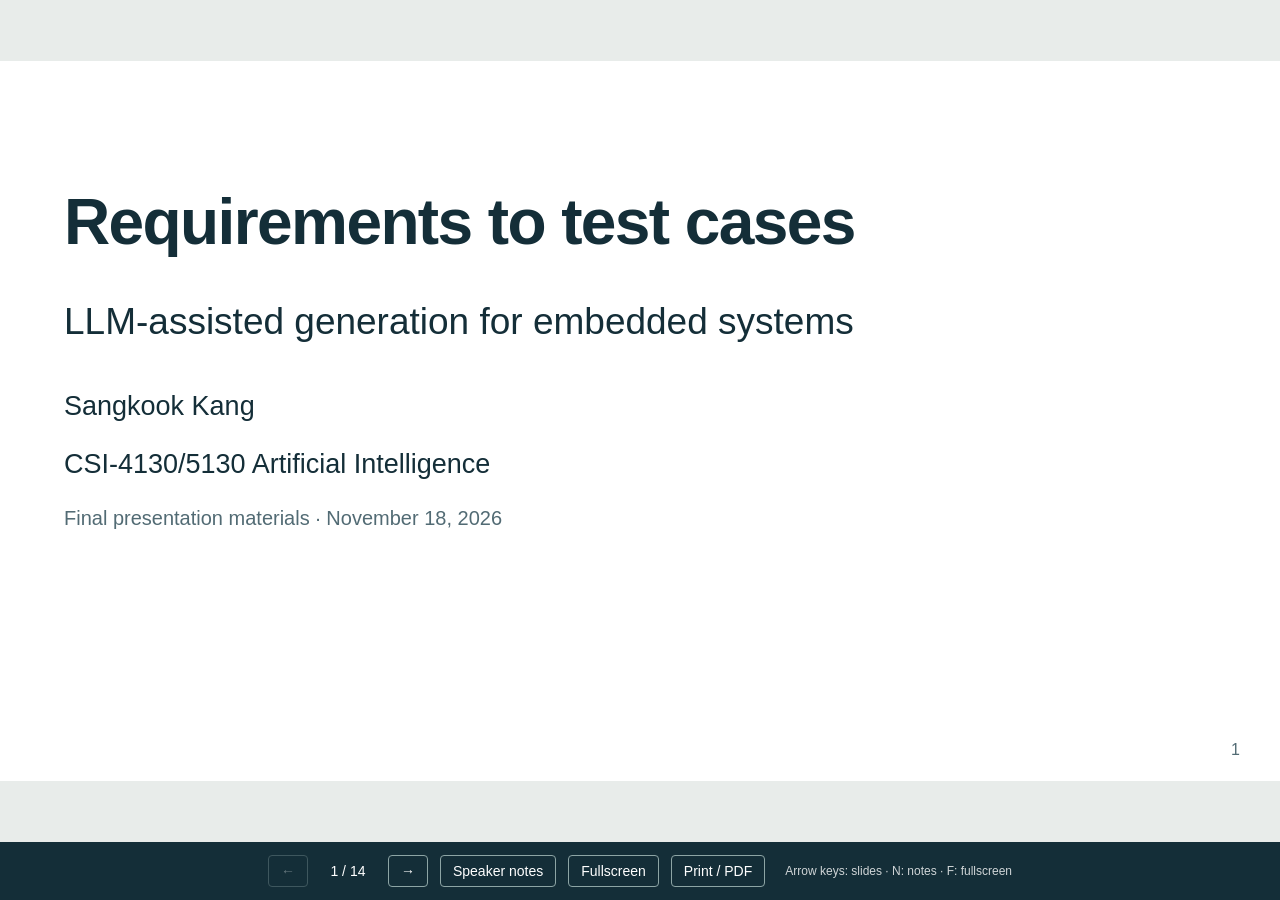
<file: presentation/project_presentation.html>
<!doctype html><html lang="en"><head><meta charset="utf-8"><meta name="viewport" content="width=device-width,initial-scale=1"><title>Requirements to test cases</title><style>
*{box-sizing:border-box}body{margin:0;background:#e8ecea;color:#142e38;font-family:Arial,"Apple SD Gothic Neo","Malgun Gothic",sans-serif}main{height:calc(100dvh - 58px);position:relative;overflow:hidden}.stage{width:1280px;height:720px;position:absolute;left:50%;top:50%;transform:translate(-50%,-50%) scale(var(--scale,1));transform-origin:center}.slide{display:none;background:#fff;width:1280px;height:720px;padding:50px 64px 48px;position:relative}.slide.active{display:block}h1{font-size:42px;line-height:1.15;letter-spacing:-.025em;margin:0 0 28px;font-weight:650}.body{display:flex;flex-direction:column;gap:17px;max-height:540px}p{font-size:27px;line-height:1.35;margin:0}.lead{font-size:32px;line-height:1.3}.small{font-size:20px;color:#526b74;line-height:1.35}.accent{font-size:27px;color:#176e68;line-height:1.35}.cover h1{font-size:64px;max-width:1000px;margin:75px 0 38px}.cover .body{gap:22px}.cover .lead{font-size:37px;margin-bottom:20px}table{border-collapse:collapse;width:100%;font-size:23px;line-height:1.35}th{text-align:left;color:#176e68;font-weight:600;padding:10px 16px 12px 0;border-bottom:2px solid #a8bbb9}td{padding:11px 18px 11px 0;border-bottom:1px solid #d8e1de;vertical-align:top}td:first-child,th:first-child{width:25%}.chart{display:block;max-width:100%;height:275px;object-fit:contain;object-position:center}.split{display:grid;grid-template-columns:700px 1fr;gap:30px;align-items:center;min-height:440px}.split .chart{width:700px;height:420px}.right{display:flex;flex-direction:column;gap:24px}.right table{font-size:23px}.right td:first-child{width:42%}.right .accent{font-size:26px}.page{position:absolute;bottom:22px;right:40px;font-size:16px;color:#526b74}nav{height:58px;display:flex;align-items:center;justify-content:center;gap:12px;background:#142e38;color:white;font-size:14px}button{background:transparent;border:1px solid #8da5a5;border-radius:4px;padding:7px 12px;color:inherit;font:inherit;cursor:pointer}button:focus-visible{outline:3px solid #8cceba;outline-offset:2px}button:disabled{opacity:.35;cursor:default}#count{min-width:56px;text-align:center}#notes{display:none;height:30dvh;overflow:auto;background:#fff;padding:16px 8vw;line-height:1.6}#notes p,#notes li{font-size:16px}body.notes main{height:calc(70dvh - 58px)}body.notes #notes{display:block}#help{font-size:12px;opacity:.8;margin-left:8px}html[lang="ko"] h1,html[lang="ko"] p,html[lang="ko"] td{word-break:keep-all}html[lang="ko"] table{font-size:22px}@media(max-width:700px){#help{display:none}nav{gap:5px;font-size:12px}button{padding:7px 8px}}@media print{@page{size:13.333in 7.5in;margin:0}body{background:white}main{height:auto;overflow:visible}.stage{position:static;transform:none;width:auto;height:auto}.slide,.slide.active{display:block;break-after:page}nav,#notes{display:none!important}}
</style></head><body><main><div class="stage"><section class="slide cover" aria-label="1"><h1>Requirements to test cases</h1><div class="body"><p class="lead">LLM-assisted generation for embedded systems</p><p class="text">Sangkook Kang</p><p class="text">CSI-4130/5130 Artificial Intelligence</p><p class="small">Final presentation materials · November 18, 2026</p></div><span class="page">1</span></section><section class="slide " aria-label="2"><h1>The testing problem</h1><div class="body"><p class="lead">REQ-002: SOC falls below 10% while the vehicle is in Drive.</p><table><thead><tr><th>Field</th><th>Saved Zero-Shot output</th></tr></thead><tbody><tr><td>Given</td><td>Vehicle is in Drive and SOC is at or above 10%.</td></tr><tr><td>When</td><td>SOC falls below 10%.</td></tr><tr><td>Then</td><td>Display a low-battery warning.</td></tr></tbody></table><p class="accent">The test must retain the state guard and the threshold.</p></div><span class="page">2</span></section><section class="slide " aria-label="3"><h1>Dataset and generation workflow</h1><div class="body"><table><thead><tr><th>Difficulty</th><th>Requirements</th><th>Example</th></tr></thead><tbody><tr><td>Easy</td><td>10</td><td>Threshold warnings</td></tr><tr><td>Medium</td><td>10</td><td>State guards and response deadlines</td></tr><tr><td>Hard</td><td>10</td><td>Debounce conditions and logical restrictions</td></tr></tbody></table><p class="text">Load requirement, build prompt, call the API, parse JSON, save output.</p><p class="accent">30 requirements × 3 strategies = 90 main outputs.</p><p class="small">Synthetic data. Evaluation reference fields stay out of prompts.</p></div><span class="page">3</span></section><section class="slide " aria-label="4"><h1>Three prompting strategies</h1><div class="body"><table><thead><tr><th>Strategy</th><th>Prompt content</th></tr></thead><tbody><tr><td>Zero-Shot</td><td>Task and JSON format, without worked examples</td></tr><tr><td>Structured</td><td>Seven rules for states, triggers, logic and timing</td></tr><tr><td>Few-Shot</td><td>Four independent demonstrations before the target task</td></tr></tbody></table><p class="text">Same requirement set, system instruction and output format.</p><p class="accent">Recorded model argument: gpt-5.6.</p><p class="small">Few-Shot examples are separate from all 30 evaluation requirements.</p></div><span class="page">4</span></section><section class="slide " aria-label="5"><h1>Evaluation rubric</h1><div class="body"><table><thead><tr><th>Criterion</th><th>Review target</th></tr></thead><tbody><tr><td>Preconditions</td><td>Usable initial state and required guards</td></tr><tr><td>Trigger</td><td>Concrete event or elapsed condition</td></tr><tr><td>Expected behavior</td><td>Required actions and response deadlines</td></tr><tr><td>Conditions / boundaries</td><td>Fidelity within the chosen scenario</td></tr><tr><td>Unsupported behavior</td><td>No unjustified assumptions or responses</td></tr></tbody></table><p class="accent">Each criterion: 0, 1 or 2. Equal-weight total: 0–10.</p><p class="small">One unblinded AI reviewer. No independent human validation.</p></div><span class="page">5</span></section><section class="slide " aria-label="6"><h1>Recorded quality scores</h1><div class="body"><div class="split"><div><img class="chart" src="[data-uri]" alt="results/analysis/charts/strategy_means.png"></div><div class="right"><table><thead><tr><th>Strategy</th><th>Mean /10</th><th>Full score</th></tr></thead><tbody><tr><td>Zero-Shot</td><td>9.7000</td><td>26/30</td></tr><tr><td>Structured</td><td>10.0000</td><td>30/30</td></tr><tr><td>Few-Shot</td><td>9.8667</td><td>29/30</td></tr></tbody></table><p class="small">30/30 cases scored for every strategy.</p><p class="accent">These are rubric judgments, not validated accuracy rates.</p></div></div></div><span class="page">6</span></section><section class="slide " aria-label="7"><h1>Trigger placement in REQ-018</h1><div class="body"><p class="text">Charging requires a request and successful connector locking.</p><table><thead><tr><th>Strategy</th><th>Saved When field</th></tr></thead><tbody><tr><td>Zero-Shot</td><td>The system processes the charging request</td></tr><tr><td>Structured</td><td>A charging request is received.</td></tr><tr><td>Few-Shot</td><td>A charging request is received and the connector is locked successfully.</td></tr></tbody></table><p class="accent">Zero-Shot: 7/10. Structured and Few-Shot: 10/10.</p><p class="small">The requirement does not impose a unique request/locking order.</p></div><span class="page">7</span></section><section class="slide " aria-label="8"><h1>Necessary conditions in REQ-023</h1><div class="body"><p class="lead">Accept only if checksum is valid AND message age is less than 100 ms.</p><table><thead><tr><th>Strategy</th><th>Selected scenario and outcome</th><th>Total</th></tr></thead><tbody><tr><td>Zero-Shot</td><td>Valid checksum + young command: accepts</td><td>6/10</td></tr><tr><td>Few-Shot</td><td>Valid checksum + young command: accepts</td><td>6/10</td></tr><tr><td>Structured</td><td>Valid checksum + age exactly 100 ms: rejects</td><td>10/10</td></tr></tbody></table><p class="accent">The manual reference also assumes guaranteed acceptance.</p><p class="small">Necessary conditions do not, by themselves, guarantee acceptance.</p></div><span class="page">8</span></section><section class="slide " aria-label="9"><h1>Condition fidelity and unsupported additions</h1><div class="body"><img class="chart" src="[data-uri]" alt="report/figures/unsupported_additions.png"><p class="lead">Condition/boundary score: 2/2 for all 90 cases.</p><p class="text">This measures one scenario, not exhaustive branch coverage.</p><p class="accent">Material additions: both occur in REQ-023.</p><p class="small">Minor setup restrictions and material logical inventions remain separate.</p></div><span class="page">9</span></section><section class="slide " aria-label="10"><h1>Working generator demonstration</h1><div class="body"><p class="lead">Local demo: http://127.0.0.1:8765</p><table><thead><tr><th>Step</th><th>Action</th></tr></thead><tbody><tr><td>1</td><td>Saved experiment: REQ-002, Zero-Shot</td></tr><tr><td>2</td><td>REQ-018: compare all three strategies</td></tr><tr><td>3</td><td>REQ-023: inspect Structured and download JSON</td></tr><tr><td>Optional</td><td>Live API: enter a new synthetic requirement</td></tr></tbody></table><p class="accent">Saved mode needs no API key. Live mode uses a server-side key.</p></div><span class="page">10</span></section><section class="slide " aria-label="11"><h1>Interpretation and limitations</h1><div class="body"><table><thead><tr><th>Comparison</th><th>Higher / equal / lower</th></tr></thead><tbody><tr><td>Structured minus Zero-Shot</td><td>4 / 26 / 0</td></tr><tr><td>Few-Shot minus Zero-Shot</td><td>3 / 27 / 0</td></tr><tr><td>Structured minus Few-Shot</td><td>1 / 29 / 0</td></tr></tbody></table><p class="accent">Without REQ-023, Structured and Few-Shot tie at 10/10.</p><p class="text">One unblinded AI reviewer. Synthetic data. One generation per pair.</p><p class="small">No independent human validation, hardware execution or measured speedup.</p></div><span class="page">11</span></section><section class="slide " aria-label="12"><h1>Conclusion and next research steps</h1><div class="body"><p class="lead">The prototype generates reviewable Given–When–Then drafts.</p><p class="text">90 recorded outputs, shared scoring rules, analysis and a working local demo.</p><p class="text">Clearer structure can coexist with logical and reference errors.</p><p class="accent">Next research: independent human review, repeated runs and broader requirements.</p><p class="lead">Questions</p></div><span class="page">12</span></section><section class="slide " aria-label="13"><h1>Appendix A  Sources and attribution</h1><div class="body"><table><thead><tr><th>Source</th><th>Role</th></tr></thead><tbody><tr><td>Brown et al., 2020</td><td>Few-shot learning through textual demonstrations</td></tr><tr><td>Yuan et al., 2023 / revised 2024</td><td>LLM unit-test generation and correctness concerns</td></tr><tr><td>Cucumber Gherkin reference</td><td>Given, When and Then terminology</td></tr><tr><td>Project artifacts</td><td>Requirements, outputs, ratings and figures</td></tr></tbody></table><p class="small">OpenAI assistant assistance includes code, ratings, analysis and report preparation.</p><p class="small">Complete references and links appear in the notes and final report.</p></div><span class="page">13</span></section><section class="slide " aria-label="14"><h1>Appendix B  Detailed scores</h1><div class="body"><table><thead><tr><th>Mean /2</th><th>Zero-Shot</th><th>Structured</th><th>Few-Shot</th></tr></thead><tbody><tr><td>Preconditions</td><td>1.9667</td><td>2.0000</td><td>2.0000</td></tr><tr><td>Trigger</td><td>1.9667</td><td>2.0000</td><td>2.0000</td></tr><tr><td>Expected behavior</td><td>1.9333</td><td>2.0000</td><td>1.9333</td></tr><tr><td>Conditions / boundaries</td><td>2.0000</td><td>2.0000</td><td>2.0000</td></tr><tr><td>No unsupported behavior</td><td>1.8333</td><td>2.0000</td><td>1.9333</td></tr></tbody></table><table><thead><tr><th>Mean total /10</th><th>Easy</th><th>Medium</th><th>Hard</th></tr></thead><tbody><tr><td>Zero-Shot</td><td>9.90</td><td>9.60</td><td>9.60</td></tr><tr><td>Structured</td><td>10.00</td><td>10.00</td><td>10.00</td></tr><tr><td>Few-Shot</td><td>10.00</td><td>10.00</td><td>9.60</td></tr></tbody></table><p class="small">Each difficulty group contains 10 requirements. Higher is better throughout.</p></div><span class="page">14</span></section></div></main><nav><button id="prev" aria-label="Previous slide">←</button><span id="count" aria-live="polite"></span><button id="next" aria-label="Next slide">→</button><button id="toggle" aria-expanded="false" aria-controls="notes">Speaker notes</button><button id="full">Fullscreen</button><button id="print">Print / PDF</button><span id="help">Arrow keys: slides · N: notes · F: fullscreen</span></nav><aside id="notes"><p id="note-time"></p><p id="note-text"></p><ul id="sources"></ul></aside><script>
const data={"slides": [{"title": "Requirements to test cases", "blocks": [{"type": "lead", "text": "LLM-assisted generation for embedded systems"}, {"type": "text", "text": "Sangkook Kang"}, {"type": "text", "text": "CSI-4130/5130 Artificial Intelligence"}, {"type": "small", "text": "Final presentation materials · November 18, 2026"}], "notes": "This project asks whether an LLM can translate embedded-system requirements into Given–When–Then test drafts. I built a generator and compared three prompts on the same dataset. I will show both the outputs and the limits of the evaluation.", "seconds": 20, "sources": ["README.md", "report/final_report.md"]}, {"title": "The testing problem", "blocks": [{"type": "lead", "text": "REQ-002: SOC falls below 10% while the vehicle is in Drive."}, {"type": "table", "headers": ["Field", "Saved Zero-Shot output"], "rows": [["Given", "Vehicle is in Drive and SOC is at or above 10%."], ["When", "SOC falls below 10%."], ["Then", "Display a low-battery warning."]]}, {"type": "accent", "text": "The test must retain the state guard and the threshold."}], "notes": "A requirement combines context with a triggering condition and an expected response. REQ-002 is a successful example: Drive is the guard, the downward SOC crossing is the event, and the warning is the response. The slide shortens the saved wording for readability. It does not show an executable hardware test.", "seconds": 35, "sources": ["data/requirements.csv: REQ-002", "results/zero_shot_results.csv: REQ-002"]}, {"title": "Dataset and generation workflow", "blocks": [{"type": "table", "headers": ["Difficulty", "Requirements", "Example"], "rows": [["Easy", "10", "Threshold warnings"], ["Medium", "10", "State guards and response deadlines"], ["Hard", "10", "Debounce conditions and logical restrictions"]]}, {"type": "text", "text": "Load requirement, build prompt, call the API, parse JSON, save output."}, {"type": "accent", "text": "30 requirements × 3 strategies = 90 main outputs."}, {"type": "small", "text": "Synthetic data. Evaluation reference fields stay out of prompts."}], "notes": "The dataset contains 30 synthetic requirements, balanced by difficulty. Each has a manual reference. The Python pipeline saves one scenario per requirement and strategy. All 90 main outputs have successful generation records. The four-case Structured and Few-Shot checks are preliminary calls, not additional evaluation cases.", "seconds": 40, "sources": ["data/requirements.csv", "src/generator.py", "experiments/structured_run.md", "experiments/few_shot_run.md"]}, {"title": "Three prompting strategies", "blocks": [{"type": "table", "headers": ["Strategy", "Prompt content"], "rows": [["Zero-Shot", "Task and JSON format, without worked examples"], ["Structured", "Seven rules for states, triggers, logic and timing"], ["Few-Shot", "Four independent demonstrations before the target task"]]}, {"type": "text", "text": "Same requirement set, system instruction and output format."}, {"type": "accent", "text": "Recorded model argument: gpt-5.6."}, {"type": "small", "text": "Few-Shot examples are separate from all 30 evaluation requirements."}], "notes": "Only the task prompt differs. Structured adds explicit rules. Few-Shot adds fixed independent examples and retains the baseline target task. The stored model argument is gpt-5.6, but resolved provider snapshots were not retained. This compares prompt configurations, not model architectures.", "seconds": 40, "sources": ["src/generator.py", "data/few_shot_examples.json", "report/final_report.md: Methods"]}, {"title": "Evaluation rubric", "blocks": [{"type": "table", "headers": ["Criterion", "Review target"], "rows": [["Preconditions", "Usable initial state and required guards"], ["Trigger", "Concrete event or elapsed condition"], ["Expected behavior", "Required actions and response deadlines"], ["Conditions / boundaries", "Fidelity within the chosen scenario"], ["Unsupported behavior", "No unjustified assumptions or responses"]]}, {"type": "accent", "text": "Each criterion: 0, 1 or 2. Equal-weight total: 0–10."}, {"type": "small", "text": "One unblinded AI reviewer. No independent human validation."}], "notes": "All 90 cases receive the same rubric, with five scores and rationales each. Higher is better for every criterion: unsupported behavior scores two when there is none. The original requirement is authoritative, so a faulty reference does not define correctness. I must emphasize that the ratings are authored by one unblinded AI assistant that also helped develop the project.", "seconds": 45, "sources": ["evaluation/rubric.md", "evaluation/reviews.json"]}, {"title": "Recorded quality scores", "blocks": [{"type": "chart", "path": "results/analysis/charts/strategy_means.png"}, {"type": "table", "headers": ["Strategy", "Mean /10", "Full score"], "rows": [["Zero-Shot", "9.7000", "26/30"], ["Structured", "10.0000", "30/30"], ["Few-Shot", "9.8667", "29/30"]]}, {"type": "small", "text": "30/30 cases scored for every strategy."}, {"type": "accent", "text": "These are rubric judgments, not validated accuracy rates."}], "notes": "The means are 9.70 for Zero-Shot, 10.00 for Structured and 9.8667 for Few-Shot. Structured receives full credit on this dataset, creating a ceiling effect. All strategies generated 30 successful rows, but API success and rubric quality are different measurements. The small numerical gaps require case-level explanation.", "seconds": 40, "sources": ["results/evaluation_summary.json", "results/analysis/charts/strategy_means.png"]}, {"title": "Trigger placement in REQ-018", "blocks": [{"type": "text", "text": "Charging requires a request and successful connector locking."}, {"type": "table", "headers": ["Strategy", "Saved When field"], "rows": [["Zero-Shot", "The system processes the charging request"], ["Structured", "A charging request is received."], ["Few-Shot", "A charging request is received and the connector is locked successfully."]]}, {"type": "accent", "text": "Zero-Shot: 7/10. Structured and Few-Shot: 10/10."}, {"type": "small", "text": "The requirement does not impose a unique request/locking order."}], "notes": "Zero-Shot already places request receipt and lock success in Given. The remaining trigger is vague and adds an incidental processing step. Its three deductions concern field placement, trigger clarity, and that extra assumption. They are different dimensions of one case, not three independent failures. The alternative event orderings in the other two tests are valid under the original wording.", "seconds": 45, "sources": ["data/requirements.csv: REQ-018", "results/zero_shot_results.csv", "results/structured_results.csv", "results/few_shot_results.csv", "evaluation/reviews.json"]}, {"title": "Necessary conditions in REQ-023", "blocks": [{"type": "lead", "text": "Accept only if checksum is valid AND message age is less than 100 ms."}, {"type": "table", "headers": ["Strategy", "Selected scenario and outcome", "Total"], "rows": [["Zero-Shot", "Valid checksum + young command: accepts", "6/10"], ["Few-Shot", "Valid checksum + young command: accepts", "6/10"], ["Structured", "Valid checksum + age exactly 100 ms: rejects", "10/10"]]}, {"type": "accent", "text": "The manual reference also assumes guaranteed acceptance."}, {"type": "small", "text": "Necessary conditions do not, by themselves, guarantee acceptance."}], "notes": "This is the central logical error. Acceptance implies both conditions hold. The converse is not supplied by the requirement. Zero-Shot and Few-Shot receive zero for expected behavior and unsupported behavior, although their input constraints are correctly stated. Structured tests a failing necessary condition at exactly 100 ms and expects rejection. This is why reference agreement alone is not a correctness metric.", "seconds": 50, "sources": ["data/requirements.csv: REQ-023", "evaluation/rubric.md", "evaluation/reviews.json"]}, {"title": "Condition fidelity and unsupported additions", "blocks": [{"type": "chart", "path": "report/figures/unsupported_additions.png"}, {"type": "lead", "text": "Condition/boundary score: 2/2 for all 90 cases."}, {"type": "text", "text": "This measures one scenario, not exhaustive branch coverage."}, {"type": "accent", "text": "Material additions: both occur in REQ-023."}, {"type": "small", "text": "Minor setup restrictions and material logical inventions remain separate."}], "notes": "Zero-Shot has three minor unsupported additions and one material addition. Few-Shot has one material addition; Structured has none in this review. Every condition score is full, so the criterion does not distinguish strategies here. The same REQ-023 error affects two criteria, but does not count as two independent hallucination events. Korean chart labels remain in their original English form, with translated explanation on the slide.", "seconds": 40, "sources": ["results/evaluation_summary.json", "report/figures/unsupported_additions.png", "results/analysis/analysis_report.md"]}, {"title": "Working generator demonstration", "blocks": [{"type": "lead", "text": "Local demo: http://127.0.0.1:8765"}, {"type": "table", "headers": ["Step", "Action"], "rows": [["1", "Saved experiment: REQ-002, Zero-Shot"], ["2", "REQ-018: compare all three strategies"], ["3", "REQ-023: inspect Structured and download JSON"], ["Optional", "Live API: enter a new synthetic requirement"]]}, {"type": "accent", "text": "Saved mode needs no API key. Live mode uses a server-side key."}], "notes": "Switch to the running demo and follow the two-minute runbook. Show the source label so the audience understands that saved mode replays recorded output. Compare REQ-018, then show the logical boundary in REQ-023. Downloading creates a separate file, not an experimental result. Only make a live request if the environment is ready. If anything fails, use the saved CLI fallback in the runbook. Return to slide 11.", "seconds": 120, "sources": ["demo/README.md", "demo/app.py", "demo/index.html"]}, {"title": "Interpretation and limitations", "blocks": [{"type": "table", "headers": ["Comparison", "Higher / equal / lower"], "rows": [["Structured minus Zero-Shot", "4 / 26 / 0"], ["Few-Shot minus Zero-Shot", "3 / 27 / 0"], ["Structured minus Few-Shot", "1 / 29 / 0"]]}, {"type": "accent", "text": "Without REQ-023, Structured and Few-Shot tie at 10/10."}, {"type": "text", "text": "One unblinded AI reviewer. Synthetic data. One generation per pair."}, {"type": "small", "text": "No independent human validation, hardware execution or measured speedup."}], "notes": "The paired comparison shows how concentrated the differences are. Excluding REQ-023 is only a sensitivity check; the primary analysis keeps all 30 cases. The rubric followed output inspection, and the reviewer helped develop the project. Therefore these data do not establish statistical significance, broad strategy superiority, or accuracy on industrial specifications.", "seconds": 40, "sources": ["results/analysis/paired_comparisons.csv", "results/analysis/leave_one_requirement_out.csv", "report/final_report.md: Limitations"]}, {"title": "Conclusion and next research steps", "blocks": [{"type": "lead", "text": "The prototype generates reviewable Given–When–Then drafts."}, {"type": "text", "text": "90 recorded outputs, shared scoring rules, analysis and a working local demo."}, {"type": "text", "text": "Clearer structure can coexist with logical and reference errors."}, {"type": "accent", "text": "Next research: independent human review, repeated runs and broader requirements."}, {"type": "lead", "text": "Questions"}], "notes": "The contribution is a working and auditable pilot. The saved outputs often map requirements clearly, but formal implication and reference defects still matter. Human review and a larger repeated study are the next research steps. Thank you. I welcome questions; detailed results and sources are in the appendix.", "seconds": 25, "sources": ["report/final_report.md: Conclusion", "README.md"]}, {"title": "Appendix A  Sources and attribution", "blocks": [{"type": "table", "headers": ["Source", "Role"], "rows": [["Brown et al., 2020", "Few-shot learning through textual demonstrations"], ["Yuan et al., 2023 / revised 2024", "LLM unit-test generation and correctness concerns"], ["Cucumber Gherkin reference", "Given, When and Then terminology"], ["Project artifacts", "Requirements, outputs, ratings and figures"]]}, {"type": "small", "text": "OpenAI assistant assistance includes code, ratings, analysis and report preparation."}, {"type": "small", "text": "Complete references and links appear in the notes and final report."}], "notes": "Sources: Brown et al., Language Models are Few-Shot Learners, https://arxiv.org/abs/2005.14165. Yuan et al., No More Manual Tests? Evaluating and Improving ChatGPT for Unit Test Generation, https://arxiv.org/abs/2305.04207. Gherkin reference: https://cucumber.io/docs/gherkin/reference/. This project generates textual scenarios rather than executable unit-test code. Figures use project scores and Matplotlib. The report contains full SDK and library attributions. AI assistance is explicitly disclosed.", "seconds": 0, "sources": ["report/final_report.md: References", "https://arxiv.org/abs/2005.14165", "https://arxiv.org/abs/2305.04207", "https://cucumber.io/docs/gherkin/reference/"]}, {"title": "Appendix B  Detailed scores", "blocks": [{"type": "table", "headers": ["Mean /2", "Zero-Shot", "Structured", "Few-Shot"], "rows": [["Preconditions", "1.9667", "2.0000", "2.0000"], ["Trigger", "1.9667", "2.0000", "2.0000"], ["Expected behavior", "1.9333", "2.0000", "1.9333"], ["Conditions / boundaries", "2.0000", "2.0000", "2.0000"], ["No unsupported behavior", "1.8333", "2.0000", "1.9333"]]}, {"type": "table", "headers": ["Mean total /10", "Easy", "Medium", "Hard"], "rows": [["Zero-Shot", "9.90", "9.60", "9.60"], ["Structured", "10.00", "10.00", "10.00"], ["Few-Shot", "10.00", "10.00", "9.60"]]}, {"type": "small", "text": "Each difficulty group contains 10 requirements. Higher is better throughout."}], "notes": "Use this appendix only if asked about criterion-level or difficulty-level results. Condition fidelity is at a ceiling. The total score aggregates correlated judgments, so counts of deductions are not independent errors. Exact scores and all 450 rationales are in the committed evaluation artifacts.", "seconds": 0, "sources": ["results/evaluation_summary.json", "evaluation/reviews.json"]}], "ui": {"previous": "Previous slide", "next": "Next slide", "notes": "Speaker notes", "fullscreen": "Fullscreen", "print": "Print / PDF", "help": "Arrow keys: slides · N: notes · F: fullscreen", "fullscreenFallback": "Use browser fullscreen", "time": "Suggested time", "sources": "Sources", "timingNote": "12 main slides plus 2 appendices. Suggested duration: 9 minutes including a 2-minute demonstration. Appendix slides are for questions."}};const slides=[...document.querySelectorAll('.slide')];let current=0;
function resize(){const m=document.querySelector('main');document.documentElement.style.setProperty('--scale',Math.min(m.clientWidth/1280,m.clientHeight/720));}
function show(n){current=Math.max(0,Math.min(slides.length-1,n));slides.forEach((s,i)=>{s.classList.toggle('active',i===current);s.setAttribute('aria-hidden',i!==current)});document.querySelector('#count').textContent=`${current+1} / ${slides.length}`;document.querySelector('#prev').disabled=current===0;document.querySelector('#next').disabled=current===slides.length-1;document.querySelector('#note-text').textContent=data.slides[current].notes;document.querySelector('#note-time').textContent=data.ui.time+': '+data.slides[current].seconds+' s';const sources=document.querySelector('#sources');sources.replaceChildren();for(const source of data.slides[current].sources){const item=document.createElement('li');item.textContent=source;sources.append(item)}history.replaceState(null,'','#'+(current+1));}
function notes(){const on=document.body.classList.toggle('notes');document.querySelector('#toggle').setAttribute('aria-expanded',on);resize();}
async function fullscreen(){try{if(document.fullscreenElement)await document.exitFullscreen();else await document.documentElement.requestFullscreen()}catch(error){document.querySelector('#help').textContent=data.ui.fullscreenFallback;}}
document.querySelector('#prev').onclick=()=>show(current-1);document.querySelector('#next').onclick=()=>show(current+1);document.querySelector('#toggle').onclick=notes;document.querySelector('#full').onclick=fullscreen;document.querySelector('#print').onclick=()=>window.print();document.addEventListener('keydown',event=>{if(event.ctrlKey||event.metaKey||event.altKey)return;if(['ArrowRight','PageDown',' '].includes(event.key)){event.preventDefault();show(current+1)}else if(['ArrowLeft','PageUp'].includes(event.key)){event.preventDefault();show(current-1)}else if(event.key==='Home')show(0);else if(event.key==='End')show(slides.length-1);else if(event.key.toLowerCase()==='n')notes();else if(event.key.toLowerCase()==='f')fullscreen();});window.addEventListener('resize',resize);show((parseInt(location.hash.slice(1),10)||1)-1);resize();
</script></body></html>
</file>
